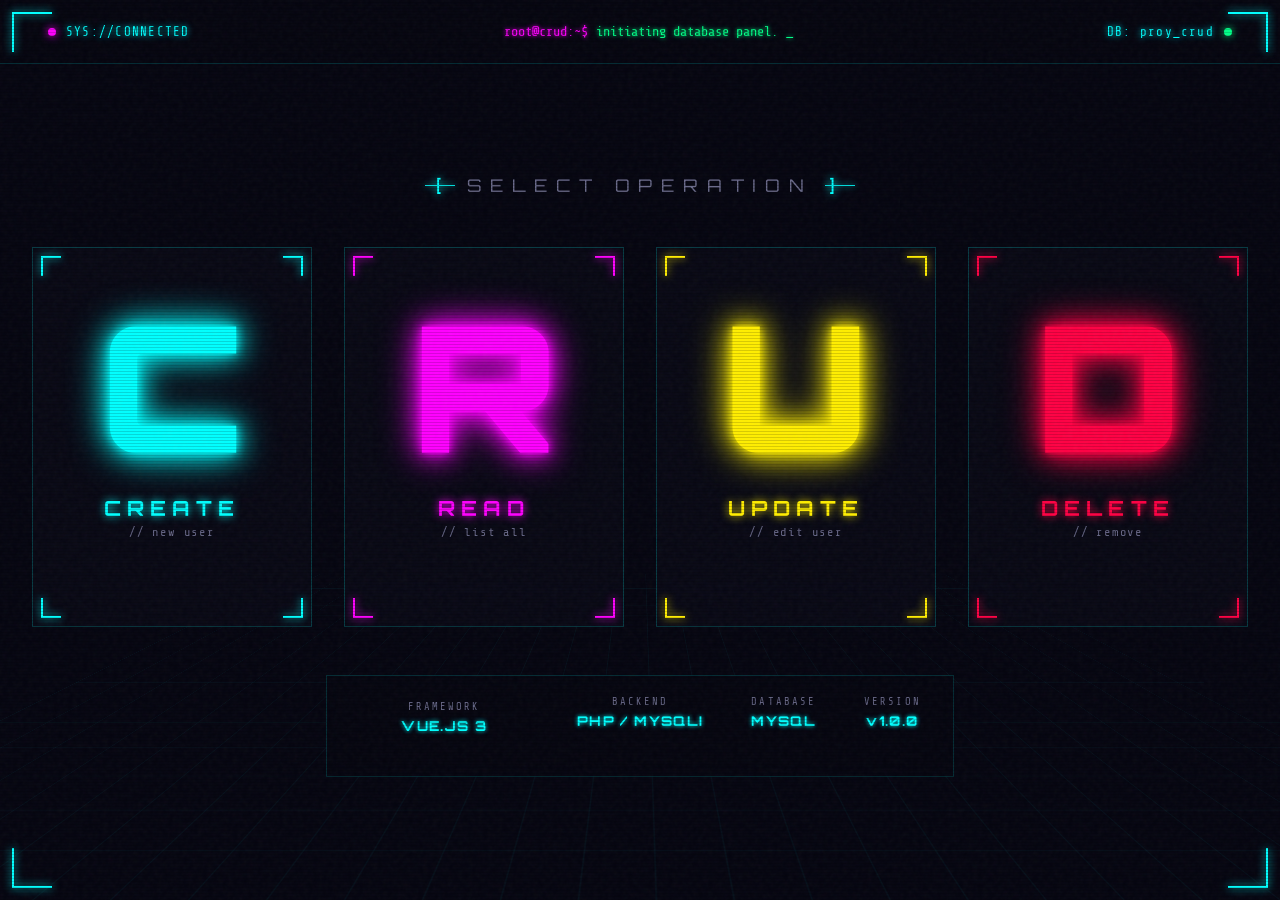
<file: Proyecto1/index.html>
<!DOCTYPE html>
<html lang="es">
<head>
  <meta charset="UTF-8" />
  <meta name="viewport" content="width=device-width, initial-scale=1.0"/>
  <title>CRUD // SYSTEM</title>

  <link href="https://fonts.googleapis.com/css2?family=Orbitron:wght@400;700;900&family=Share+Tech+Mono&display=swap" rel="stylesheet"/>

  <link rel="stylesheet" href="style.css"/>
</head>
<body>

  <!-- Grid de fondo animada -->
  <div class="cyber-grid"></div>

  <!-- Scanlines tipo monitor viejo -->
  <div class="scanlines"></div>

  <!-- Ruido CRT -->
  <div class="noise"></div>

  <!-- Header superior -->
  <header class="cyber-header">
    <div class="status-bar">
      <span class="status-dot"></span>
      <span class="status-text">SYS://CONNECTED</span>
    </div>
    <div class="terminal-line">
      <span class="prompt">root@crud:~$</span>
      <span class="typing">initiating database panel...</span>
      <span class="cursor">_</span>
    </div>
    <div class="status-bar">
      <span class="status-text">DB: proy_crud</span>
      <span class="status-dot online"></span>
    </div>
  </header>

  <!-- Contenedor principal -->
  <main class="main-container">

    <!-- Subtítulo -->
    <div class="sub-title">
      <span class="bracket">[</span>
      <span class="sub-text">SELECT OPERATION</span>
      <span class="bracket">]</span>
    </div>

    <!-- LAS 4 LETRAS GIGANTES C R U D -->
    <div class="crud-letters">

      <!-- Letra C - CREATE -->
      <a href="create.html" target="_blank" class="letter-link" data-letter="C">
        <div class="letter-box" data-color="cyan">
          <div class="glitch-wrapper">
            <span class="letter" data-text="C">C</span>
            <span class="letter glitch-layer red" data-text="C">C</span>
            <span class="letter glitch-layer cyan" data-text="C">C</span>
          </div>
          <div class="letter-label">
            <span class="label-action">CREATE</span>
            <span class="label-desc">// new user</span>
          </div>
          <div class="hover-info">
            <div class="info-line">› INSERT INTO usuario</div>
            <div class="info-line">› status: ready</div>
          </div>
          <div class="corner tl"></div>
          <div class="corner tr"></div>
          <div class="corner bl"></div>
          <div class="corner br"></div>
        </div>
      </a>

      <!-- Letra R - READ -->
      <a href="read.html" target="_blank" class="letter-link" data-letter="R">
        <div class="letter-box" data-color="magenta">
          <div class="glitch-wrapper">
            <span class="letter" data-text="R">R</span>
            <span class="letter glitch-layer red" data-text="R">R</span>
            <span class="letter glitch-layer cyan" data-text="R">R</span>
          </div>
          <div class="letter-label">
            <span class="label-action">READ</span>
            <span class="label-desc">// list all</span>
          </div>
          <div class="hover-info">
            <div class="info-line">› SELECT * FROM usuario</div>
            <div class="info-line">› status: ready</div>
          </div>
          <div class="corner tl"></div>
          <div class="corner tr"></div>
          <div class="corner bl"></div>
          <div class="corner br"></div>
        </div>
      </a>

      <!-- Letra U - UPDATE -->
      <a href="update.html" target="_blank" class="letter-link" data-letter="U">
        <div class="letter-box" data-color="yellow">
          <div class="glitch-wrapper">
            <span class="letter" data-text="U">U</span>
            <span class="letter glitch-layer red" data-text="U">U</span>
            <span class="letter glitch-layer cyan" data-text="U">U</span>
          </div>
          <div class="letter-label">
            <span class="label-action">UPDATE</span>
            <span class="label-desc">// edit user</span>
          </div>
          <div class="hover-info">
            <div class="info-line">› UPDATE usuario SET</div>
            <div class="info-line">› status: ready</div>
          </div>
          <div class="corner tl"></div>
          <div class="corner tr"></div>
          <div class="corner bl"></div>
          <div class="corner br"></div>
        </div>
      </a>

      <!-- Letra D - DELETE -->
      <a href="delete.html" target="_blank" class="letter-link" data-letter="D">
        <div class="letter-box" data-color="red">
          <div class="glitch-wrapper">
            <span class="letter" data-text="D">D</span>
            <span class="letter glitch-layer red" data-text="D">D</span>
            <span class="letter glitch-layer cyan" data-text="D">D</span>
          </div>
          <div class="letter-label">
            <span class="label-action">DELETE</span>
            <span class="label-desc">// remove</span>
          </div>
          <div class="hover-info">
            <div class="info-line">› DELETE FROM usuario</div>
            <div class="info-line">› status: ready</div>
          </div>
          <div class="corner tl"></div>
          <div class="corner tr"></div>
          <div class="corner bl"></div>
          <div class="corner br"></div>
        </div>
      </a>

    </div>

    <!-- Pie con info técnica (solo FRAMEWORK es clickeable) -->
    <div class="footer-info">
      <div class="info-block clickable" onclick="abrirInfo()">
        <span class="info-label">FRAMEWORK</span>
        <span class="info-value">VUE.JS 3</span>
        <span class="info-hint">click para leer historia</span>
      </div>
      <div class="info-block">
        <span class="info-label">BACKEND</span>
        <span class="info-value">PHP / MYSQLI</span>
      </div>
      <div class="info-block">
        <span class="info-label">DATABASE</span>
        <span class="info-value">MYSQL</span>
      </div>
      <div class="info-block">
        <span class="info-label">VERSION</span>
        <span class="info-value">v1.0.0</span>
      </div>
    </div>

  </main>

  <!-- Esquinas decorativas pantalla -->
  <div class="screen-corner sc-tl"></div>
  <div class="screen-corner sc-tr"></div>
  <div class="screen-corner sc-bl"></div>
  <div class="screen-corner sc-br"></div>

  <!-- ============================
       MODAL DE INFORMACIÓN VUE
       ============================ -->
  <div class="info-modal-overlay" id="infoModal">
    <div class="info-modal-box">
      <button class="info-modal-close" onclick="cerrarInfo()">× CERRAR</button>

      <div class="info-modal-body">
  <p><strong>¿Qué es Vue.js?</strong></p>
  <p>Según su documentación oficial, Vue.js es un framework progresivo de JavaScript para construir interfaces de usuario, que puede adoptarse de forma incremental [1]. Fue creado por Evan You y lanzado públicamente en febrero de 2014 [2].</p>

  <p><strong>¿Por qué se eligió para este proyecto?</strong></p>
  <p>De acuerdo con la documentación oficial, Vue se destaca por tener una curva de aprendizaje accesible y por poder integrarse mediante un CDN sin necesidad de herramientas de compilación [1]. Estas características lo hacían adecuado para un proyecto académico con tiempo limitado.</p>

  <p><strong>¿Cómo se utilizó en este proyecto?</strong></p>
  <p>Vue.js se implementó en las cuatro ventanas del CRUD (create, read, update y delete) aplicando los siguientes conceptos:</p>
  <ul>
    <li>Vinculación de datos con <code>v-model</code> en los formularios</li>
    <li>Renderizado de listas con <code>v-for</code> en las tablas</li>
    <li>Condicionales con <code>v-if</code> para vistas y modales</li>
    <li><code>computed</code> properties para el buscador en tiempo real</li>
    <li>Manejo de eventos con <code>@click</code> y <code>@submit</code></li>
    <li>Hook <code>mounted()</code> para cargar datos al iniciar</li>
  </ul>

  <p><strong>Referencias:</strong></p>
  <div class="referencias">
    <p>[1] Vue.js. <em>Introducción</em>. Documentación oficial. Disponible en: <a href="https://vuejs.org/guide/introduction.html" target="_blank">vuejs.org/guide/introduction</a></p>
    <p>[2] You, E. (2014). <em>Vue.js: A JavaScript Framework</em>. GitHub Repository. Disponible en: <a href="https://github.com/vuejs/vue" target="_blank">github.com/vuejs/vue</a></p>
    <p>[3] Mozilla Developer Network. <em>Vue: Getting Started</em>. Disponible en: <a href="https://developer.mozilla.org/en-US/docs/Learn/Tools_and_testing/Client-side_JavaScript_frameworks/Vue_getting_started" target="_blank">developer.mozilla.org</a></p>
  </div>
</div>

     

  <script>
    // Flash al hacer click en una letra
    document.querySelectorAll('.letter-link').forEach(link => {
      link.addEventListener('click', function(e) {
        document.body.classList.add('flash');
        setTimeout(() => document.body.classList.remove('flash'), 200);
      });
    });

    // Texto que se "tipea" en el header
    const typingText = "initiating database panel...";
    let charIndex = 0;
    const typingEl = document.querySelector('.typing');
    if (typingEl) {
      typingEl.textContent = '';
      const typeInterval = setInterval(() => {
        if (charIndex < typingText.length) {
          typingEl.textContent += typingText[charIndex];
          charIndex++;
        } else {
          clearInterval(typeInterval);
        }
      }, 60);
    }

    // Modal info: abrir y cerrar
    function abrirInfo() {
      document.getElementById('infoModal').classList.add('active');
    }
    function cerrarInfo() {
      document.getElementById('infoModal').classList.remove('active');
    }
    // Cerrar modal al hacer clic en el fondo oscuro
    document.getElementById('infoModal').addEventListener('click', function(e) {
      if (e.target.id === 'infoModal') cerrarInfo();
    });
    // Cerrar con tecla ESC
    document.addEventListener('keydown', function(e) {
      if (e.key === 'Escape') cerrarInfo();
    });
  </script>

</body>
</html>
</file>
<file: Proyecto1/style.css>
/* ===========================================
   CRUD CYBERPUNK MENU // STYLE.CSS
   =========================================== */

*, *::before, *::after {
  box-sizing: border-box;
  margin: 0;
  padding: 0;
}

:root {
  --bg-dark:    #050510;
  --bg-deep:    #0a0a18;
  --neon-cyan:  #00ffff;
  --neon-pink:  #ff00ff;
  --neon-green: #00ff88;
  --neon-yellow:#ffee00;
  --neon-red:   #ff0044;
  --text-main:  #e0e0ff;
  --text-dim:   #6a6a8a;
  --grid-color: rgba(0, 255, 255, 0.08);
}

html, body {
  background: var(--bg-dark);
  color: var(--text-main);
  font-family: 'Share Tech Mono', monospace;
  min-height: 100vh;
  overflow-x: hidden;
  overflow-y: auto;
  position: relative;
}
/* Flash al hacer click */
body.flash {
  animation: screenFlash 0.2s ease;
}
@keyframes screenFlash {
  0%   { filter: brightness(1); }
  50%  { filter: brightness(3) hue-rotate(180deg); }
  100% { filter: brightness(1); }
}

/* ===========================================
   FONDO: GRID ANIMADA + SCANLINES + RUIDO
   =========================================== */
.cyber-grid {
  position: fixed;
  inset: 0;
  pointer-events: none;
  background-image:
    linear-gradient(var(--grid-color) 1px, transparent 1px),
    linear-gradient(90deg, var(--grid-color) 1px, transparent 1px);
  background-size: 50px 50px;
  z-index: 0;
  animation: gridMove 20s linear infinite;
  perspective: 500px;
  transform: perspective(500px) rotateX(45deg) translateZ(-100px) scale(2);
  transform-origin: 50% 100%;
  opacity: 0.5;
}
@keyframes gridMove {
  0%   { background-position: 0 0; }
  100% { background-position: 0 50px; }
}

.scanlines {
  position: fixed;
  inset: 0;
  z-index: 100;
  pointer-events: none;
  background: repeating-linear-gradient(
    0deg,
    rgba(0,0,0,0.15) 0px,
    rgba(0,0,0,0.15) 1px,
    transparent 1px,
    transparent 3px
  );
  mix-blend-mode: multiply;
}

.noise {
  position: fixed;
  inset: 0;
  z-index: 99;
  pointer-events: none;
  opacity: 0.04;
  background-image: url("data:image/svg+xml;utf8,<svg viewBox='0 0 200 200' xmlns='http://www.w3.org/2000/svg'><filter id='n'><feTurbulence type='fractalNoise' baseFrequency='0.9' numOctaves='3'/></filter><rect width='100%25' height='100%25' filter='url(%23n)'/></svg>");
  animation: noiseAnim 0.2s steps(2) infinite;
}
@keyframes noiseAnim {
  0%   { transform: translate(0, 0); }
  50%  { transform: translate(-2%, 1%); }
  100% { transform: translate(1%, -1%); }
}

/* ===========================================
   ESQUINAS DE PANTALLA (tipo HUD)
   =========================================== */
.screen-corner {
  position: fixed;
  width: 40px; height: 40px;
  border: 2px solid var(--neon-cyan);
  z-index: 50;
  pointer-events: none;
  filter: drop-shadow(0 0 4px var(--neon-cyan));
}
.sc-tl { top: 12px; left: 12px; border-right: 0; border-bottom: 0; }
.sc-tr { top: 12px; right: 12px; border-left: 0; border-bottom: 0; }
.sc-bl { bottom: 12px; left: 12px; border-right: 0; border-top: 0; }
.sc-br { bottom: 12px; right: 12px; border-left: 0; border-top: 0; }

/* ===========================================
   HEADER SUPERIOR
   =========================================== */
.cyber-header {
  position: relative;
  z-index: 10;
  display: flex;
  align-items: center;
  justify-content: space-between;
  padding: 1.5rem 3rem;
  border-bottom: 1px solid rgba(0, 255, 255, 0.15);
  background: rgba(5, 5, 16, 0.8);
  backdrop-filter: blur(8px);
}

.status-bar {
  display: flex;
  align-items: center;
  gap: 10px;
  font-size: 0.78rem;
  color: var(--neon-cyan);
  letter-spacing: 0.1em;
  text-shadow: 0 0 6px var(--neon-cyan);
}
.status-dot {
  width: 8px; height: 8px;
  background: var(--neon-pink);
  border-radius: 50%;
  box-shadow: 0 0 8px var(--neon-pink);
  animation: pulse 1.5s ease infinite;
}
.status-dot.online {
  background: var(--neon-green);
  box-shadow: 0 0 8px var(--neon-green);
}
@keyframes pulse {
  0%, 100% { opacity: 1; transform: scale(1); }
  50%      { opacity: 0.4; transform: scale(0.7); }
}

.terminal-line {
  display: flex;
  align-items: center;
  gap: 8px;
  font-size: 0.85rem;
  color: var(--neon-green);
  text-shadow: 0 0 4px var(--neon-green);
}
.prompt { color: var(--neon-pink); text-shadow: 0 0 4px var(--neon-pink); }
.cursor {
  animation: blink 0.7s steps(2) infinite;
  color: var(--neon-green);
}
@keyframes blink {
  0%, 49%   { opacity: 1; }
  50%, 100% { opacity: 0; }
}

/* ===========================================
   MAIN CONTAINER
   =========================================== */
.main-container {
  position: relative;
  z-index: 10;
  min-height: calc(100vh - 80px);
  display: flex;
  flex-direction: column;
  align-items: center;
  justify-content: center;
  padding: 2rem;
  gap: 3rem;
}

/* Subtítulo */
.sub-title {
  display: flex;
  align-items: center;
  gap: 1rem;
  font-family: 'Orbitron', sans-serif;
  font-size: 1.1rem;
  letter-spacing: 0.5em;
  color: var(--text-dim);
  animation: fadeIn 1s ease;
}
.bracket {
  color: var(--neon-cyan);
  font-size: 1.4rem;
  text-shadow: 0 0 8px var(--neon-cyan);
}
.sub-text {
  position: relative;
}
.sub-text::before, .sub-text::after {
  content: '';
  position: absolute;
  top: 50%;
  width: 30px; height: 1px;
  background: var(--neon-cyan);
  box-shadow: 0 0 6px var(--neon-cyan);
}
.sub-text::before { right: 100%; margin-right: 12px; }
.sub-text::after  { left: 100%; margin-left: 12px; }

@keyframes fadeIn {
  from { opacity: 0; transform: translateY(10px); }
  to   { opacity: 1; transform: translateY(0); }
}

/* ===========================================
   LAS 4 LETRAS GIGANTES C R U D
   =========================================== */
.crud-letters {
  display: grid;
  grid-template-columns: repeat(4, 1fr);
  gap: 2rem;
  width: 100%;
  max-width: 1300px;
  align-items: stretch;
}

.letter-link {
  text-decoration: none;
  color: inherit;
  display: block;
  cursor: pointer;
  perspective: 1000px;
}

.letter-box {
  position: relative;
  background: rgba(10, 10, 24, 0.7);
  border: 1px solid rgba(0, 255, 255, 0.2);
  padding: 3rem 1.5rem 2rem;
  min-height: 380px;
  display: flex;
  flex-direction: column;
  align-items: center;
  justify-content: space-between;
  overflow: hidden;
  transition: all 0.4s cubic-bezier(0.34, 1.56, 0.64, 1);
  backdrop-filter: blur(4px);
  animation: boxEnter 0.6s ease both;
  transform-style: preserve-3d;
}
.letter-box::before {
  content: '';
  position: absolute;
  inset: 0;
  background: linear-gradient(135deg,
    transparent 0%,
    rgba(0, 255, 255, 0.05) 50%,
    transparent 100%);
  opacity: 0;
  transition: opacity 0.4s;
}
.letter-link:nth-child(1) .letter-box { animation-delay: 0.1s; }
.letter-link:nth-child(2) .letter-box { animation-delay: 0.25s; }
.letter-link:nth-child(3) .letter-box { animation-delay: 0.4s; }
.letter-link:nth-child(4) .letter-box { animation-delay: 0.55s; }

@keyframes boxEnter {
  from { opacity: 0; transform: translateY(40px) rotateX(-20deg); }
  to   { opacity: 1; transform: translateY(0) rotateX(0); }
}

/* Colores por letra */
.letter-box[data-color="cyan"]    { --c: var(--neon-cyan); }
.letter-box[data-color="magenta"] { --c: var(--neon-pink); }
.letter-box[data-color="yellow"]  { --c: var(--neon-yellow); }
.letter-box[data-color="red"]     { --c: var(--neon-red); }

/* Esquinas decorativas dentro de cada caja */
.corner {
  position: absolute;
  width: 20px; height: 20px;
  border: 2px solid var(--c);
  transition: all 0.4s;
  filter: drop-shadow(0 0 4px var(--c));
}
.corner.tl { top: 8px; left: 8px; border-right: 0; border-bottom: 0; }
.corner.tr { top: 8px; right: 8px; border-left: 0; border-bottom: 0; }
.corner.bl { bottom: 8px; left: 8px; border-right: 0; border-top: 0; }
.corner.br { bottom: 8px; right: 8px; border-left: 0; border-top: 0; }

/* ===========================================
   LA LETRA GIGANTE (con efecto glitch)
   =========================================== */
.glitch-wrapper {
  position: relative;
  display: flex;
  align-items: center;
  justify-content: center;
  height: 180px;
  width: 100%;
}
.letter {
  position: absolute;
  font-family: 'Orbitron', sans-serif;
  font-size: 11rem;
  font-weight: 900;
  color: var(--c);
  line-height: 1;
  text-shadow:
    0 0 10px var(--c),
    0 0 25px var(--c),
    0 0 40px var(--c);
  transition: all 0.4s cubic-bezier(0.34, 1.56, 0.64, 1);
  user-select: none;
}
.glitch-layer {
  opacity: 0;
  mix-blend-mode: screen;
}
.glitch-layer.red {
  color: #ff0044;
  text-shadow: 0 0 8px #ff0044;
}
.glitch-layer.cyan {
  color: #00ffff;
  text-shadow: 0 0 8px #00ffff;
}

/* ===========================================
   ETIQUETAS (CREATE / READ / UPDATE / DELETE)
   =========================================== */
.letter-label {
  display: flex;
  flex-direction: column;
  align-items: center;
  gap: 4px;
  margin-top: 1rem;
  transition: all 0.3s;
}
.label-action {
  font-family: 'Orbitron', sans-serif;
  font-size: 1.3rem;
  font-weight: 700;
  letter-spacing: 0.3em;
  color: var(--c);
  text-shadow: 0 0 8px var(--c);
}
.label-desc {
  font-size: 0.75rem;
  color: var(--text-dim);
  letter-spacing: 0.15em;
}

/* Info que aparece al hacer hover */
.hover-info {
  margin-top: 1rem;
  width: 100%;
  text-align: center;
  opacity: 0;
  transform: translateY(10px);
  transition: all 0.4s ease;
  font-size: 0.72rem;
  color: var(--c);
  font-family: 'Share Tech Mono', monospace;
}
.info-line {
  padding: 2px 0;
  border-top: 1px dashed rgba(255,255,255,0.1);
}

/* ===========================================
   HOVER MAGIC: GLITCH + 3D + PARTÍCULAS
   =========================================== */
.letter-link:hover .letter-box {
  transform: translateY(-12px) rotateX(8deg) rotateY(-2deg);
  border-color: var(--c);
  box-shadow:
    0 20px 60px rgba(0, 0, 0, 0.7),
    0 0 40px var(--c),
    inset 0 0 20px rgba(255, 255, 255, 0.03);
}
.letter-link:hover .letter-box::before {
  opacity: 1;
}
.letter-link:hover .corner {
  width: 30px; height: 30px;
}

.letter-link:hover .letter {
  animation: glitchMain 0.4s ease infinite;
}
.letter-link:hover .glitch-layer.red {
  opacity: 0.8;
  animation: glitchRed 0.3s steps(2) infinite;
}
.letter-link:hover .glitch-layer.cyan {
  opacity: 0.8;
  animation: glitchCyan 0.3s steps(2) infinite;
}

@keyframes glitchMain {
  0%, 100% { transform: translate(0, 0) scale(1.1); }
  20%      { transform: translate(-2px, 2px) scale(1.1) skewX(-3deg); }
  40%      { transform: translate(2px, -1px) scale(1.1) skewX(3deg); }
  60%      { transform: translate(-1px, -2px) scale(1.1); }
  80%      { transform: translate(1px, 2px) scale(1.1) skewX(-2deg); }
}
@keyframes glitchRed {
  0%, 100% { transform: translate(-3px, 0); clip-path: polygon(0 20%, 100% 20%, 100% 50%, 0 50%); }
  50%      { transform: translate(-5px, 2px); clip-path: polygon(0 60%, 100% 60%, 100% 85%, 0 85%); }
}
@keyframes glitchCyan {
  0%, 100% { transform: translate(3px, 0); clip-path: polygon(0 35%, 100% 35%, 100% 70%, 0 70%); }
  50%      { transform: translate(5px, -2px); clip-path: polygon(0 10%, 100% 10%, 100% 30%, 0 30%); }
}

.letter-link:hover .hover-info {
  opacity: 1;
  transform: translateY(0);
}
.letter-link:hover .label-action {
  letter-spacing: 0.45em;
}

/* ===========================================
   FOOTER INFO (datos técnicos)
   =========================================== */
.footer-info {
  display: flex;
  gap: 3rem;
  padding: 1.2rem 2rem;
  border: 1px solid rgba(0, 255, 255, 0.15);
  background: rgba(5, 5, 16, 0.6);
  backdrop-filter: blur(8px);
  animation: fadeIn 1.2s ease;
}
.info-block {
  display: flex;
  flex-direction: column;
  gap: 4px;
  text-align: center;
}
.info-label {
  font-size: 0.65rem;
  color: var(--text-dim);
  letter-spacing: 0.2em;
}
.info-value {
  font-family: 'Orbitron', sans-serif;
  font-size: 0.85rem;
  color: var(--neon-cyan);
  text-shadow: 0 0 4px var(--neon-cyan);
  letter-spacing: 0.1em;
  font-weight: 700;
}

/* ===========================================
   RESPONSIVE
   =========================================== */
@media (max-width: 1100px) {
  .crud-letters { grid-template-columns: repeat(2, 1fr); gap: 1.5rem; }
  .letter { font-size: 9rem; }
}
@media (max-width: 700px) {
  .cyber-header { padding: 1rem; flex-direction: column; gap: 8px; }
  .terminal-line { font-size: 0.7rem; }
  .crud-letters { grid-template-columns: 1fr; }
  .letter { font-size: 8rem; }
  .footer-info { flex-wrap: wrap; gap: 1.5rem; justify-content: center; }
}

/* ===========================================
   FOOTER INFO CLICKEABLE (solo FRAMEWORK)
   =========================================== */
.info-block.clickable {
  cursor: pointer;
  position: relative;
  padding: 4px 8px;
  transition: all 0.3s;
  border: 1px solid transparent;
}
.info-block.clickable:hover {
  border-color: var(--neon-cyan);
  background: rgba(0, 255, 255, 0.05);
  transform: translateY(-2px);
}
.info-block.clickable:hover .info-value {
  text-shadow: 0 0 12px var(--neon-cyan), 0 0 20px var(--neon-cyan);
}
.info-hint {
  display: block;
  font-size: 0.55rem;
  color: var(--text-dim);
  letter-spacing: 0.15em;
  margin-top: 4px;
  opacity: 0;
  transition: opacity 0.3s;
  text-transform: uppercase;
}
.info-block.clickable:hover .info-hint {
  opacity: 1;
  color: var(--neon-pink);
}

/* ===========================================
   MODAL DE INFORMACIÓN
   =========================================== */
.info-modal-overlay {
  position: fixed;
  inset: 0;
  background: rgba(0, 0, 0, 0.85);
  backdrop-filter: blur(8px);
  z-index: 200;
  display: none;
  align-items: center;
  justify-content: center;
  padding: 2rem;
}
.info-modal-overlay.active {
  display: flex;
}

.info-modal-box {
  background: var(--bg-deep);
  border: 1px solid var(--neon-cyan);
  max-width: 700px;
  width: 100%;
  max-height: 85vh;
  padding: 2.5rem;
  position: relative;
  overflow-y: auto;
  box-shadow: 0 0 50px rgba(0, 255, 255, 0.3);
  animation: modalIn 0.4s cubic-bezier(0.34, 1.56, 0.64, 1);
}
@keyframes modalIn {
  from { opacity: 0; transform: scale(0.85) translateY(20px); }
  to   { opacity: 1; transform: scale(1) translateY(0); }
}
.info-modal-box::before,
.info-modal-box::after {
  content: '';
  position: absolute;
  width: 30px; height: 30px;
  border: 2px solid var(--neon-cyan);
  filter: drop-shadow(0 0 4px var(--neon-cyan));
}
.info-modal-box::before {
  top: -2px; left: -2px;
  border-right: 0; border-bottom: 0;
}
.info-modal-box::after {
  bottom: -2px; right: -2px;
  border-left: 0; border-top: 0;
}

.info-modal-close {
  position: absolute;
  top: 1rem;
  right: 1rem;
  background: transparent;
  border: 1px solid var(--neon-red);
  color: var(--neon-red);
  font-family: 'Share Tech Mono', monospace;
  font-size: 0.75rem;
  letter-spacing: 0.15em;
  padding: 6px 14px;
  cursor: pointer;
  transition: all 0.2s;
  text-shadow: 0 0 4px var(--neon-red);
}
.info-modal-close:hover {
  background: var(--neon-red);
  color: #000;
  text-shadow: none;
}

.info-modal-header {
  margin-bottom: 1.8rem;
  padding-right: 100px;
}
.info-modal-tag {
  font-family: 'Share Tech Mono', monospace;
  font-size: 0.8rem;
  color: var(--neon-pink);
  letter-spacing: 0.2em;
  text-shadow: 0 0 4px var(--neon-pink);
}
.info-modal-title {
  font-family: 'Orbitron', sans-serif;
  font-size: 2.2rem;
  font-weight: 900;
  color: var(--neon-cyan);
  letter-spacing: 0.1em;
  text-shadow: 0 0 12px var(--neon-cyan), 0 0 24px var(--neon-cyan);
  margin: 8px 0;
}
.info-modal-line {
  width: 80px;
  height: 2px;
  background: var(--neon-cyan);
  box-shadow: 0 0 8px var(--neon-cyan);
}

.info-modal-body {
  color: var(--text-main);
  font-family: 'Share Tech Mono', monospace;
  font-size: 0.92rem;
  line-height: 1.7;
}
.info-modal-body p {
  margin-bottom: 1rem;
}
.info-modal-body strong {
  color: var(--neon-cyan);
  text-shadow: 0 0 4px var(--neon-cyan);
  font-weight: 700;
}
.info-modal-body code {
  background: rgba(0, 255, 255, 0.1);
  color: var(--neon-cyan);
  padding: 2px 8px;
  font-size: 0.85rem;
  border: 1px solid rgba(0, 255, 255, 0.2);
}
.info-modal-body ul {
  list-style: none;
  padding: 0;
  margin: 0.8rem 0;
}
.info-modal-body ul li {
  padding: 6px 0 6px 24px;
  position: relative;
  border-bottom: 1px dashed rgba(255, 255, 255, 0.08);
}
.info-modal-body ul li::before {
  content: '▸';
  position: absolute;
  left: 0;
  color: var(--neon-pink);
  text-shadow: 0 0 4px var(--neon-pink);
}

@media (max-width: 768px) {

  html, body {
    width: 100%;
    min-height: 100vh;
    overflow-x: hidden;
    overflow-y: auto;
  }

  .cyber-header {
    padding: 1rem;
    flex-direction: column;
    gap: 10px;
    text-align: center;
  }

  .status-bar,
  .terminal-line {
    justify-content: center;
    flex-wrap: wrap;
    font-size: 0.7rem;
  }

  .main-container {
    min-height: auto;
    padding: 1rem;
    gap: 2rem;
    justify-content: flex-start;
  }

  .sub-title {
    font-size: 0.8rem;
    letter-spacing: 0.2em;
    text-align: center;
    flex-wrap: wrap;
    justify-content: center;
  }

  .sub-text::before,
  .sub-text::after {
    display: none;
  }

  .crud-letters {
    grid-template-columns: 1fr;
    gap: 1.2rem;
    width: 100%;
  }

  .letter-box {
    min-height: 260px;
    padding: 2rem 1rem;
  }

  .glitch-wrapper {
    height: 120px;
  }

  .letter {
    font-size: 6rem;
  }

  .label-action {
    font-size: 1rem;
    letter-spacing: 0.2em;
  }

  .footer-info {
    width: 100%;
    flex-direction: column;
    gap: 1rem;
    padding: 1rem;
  }

  .info-modal-box {
    padding: 1.5rem;
    max-height: 80vh;
  }

  .info-modal-title {
    font-size: 1.5rem;
  }
}
</file>
